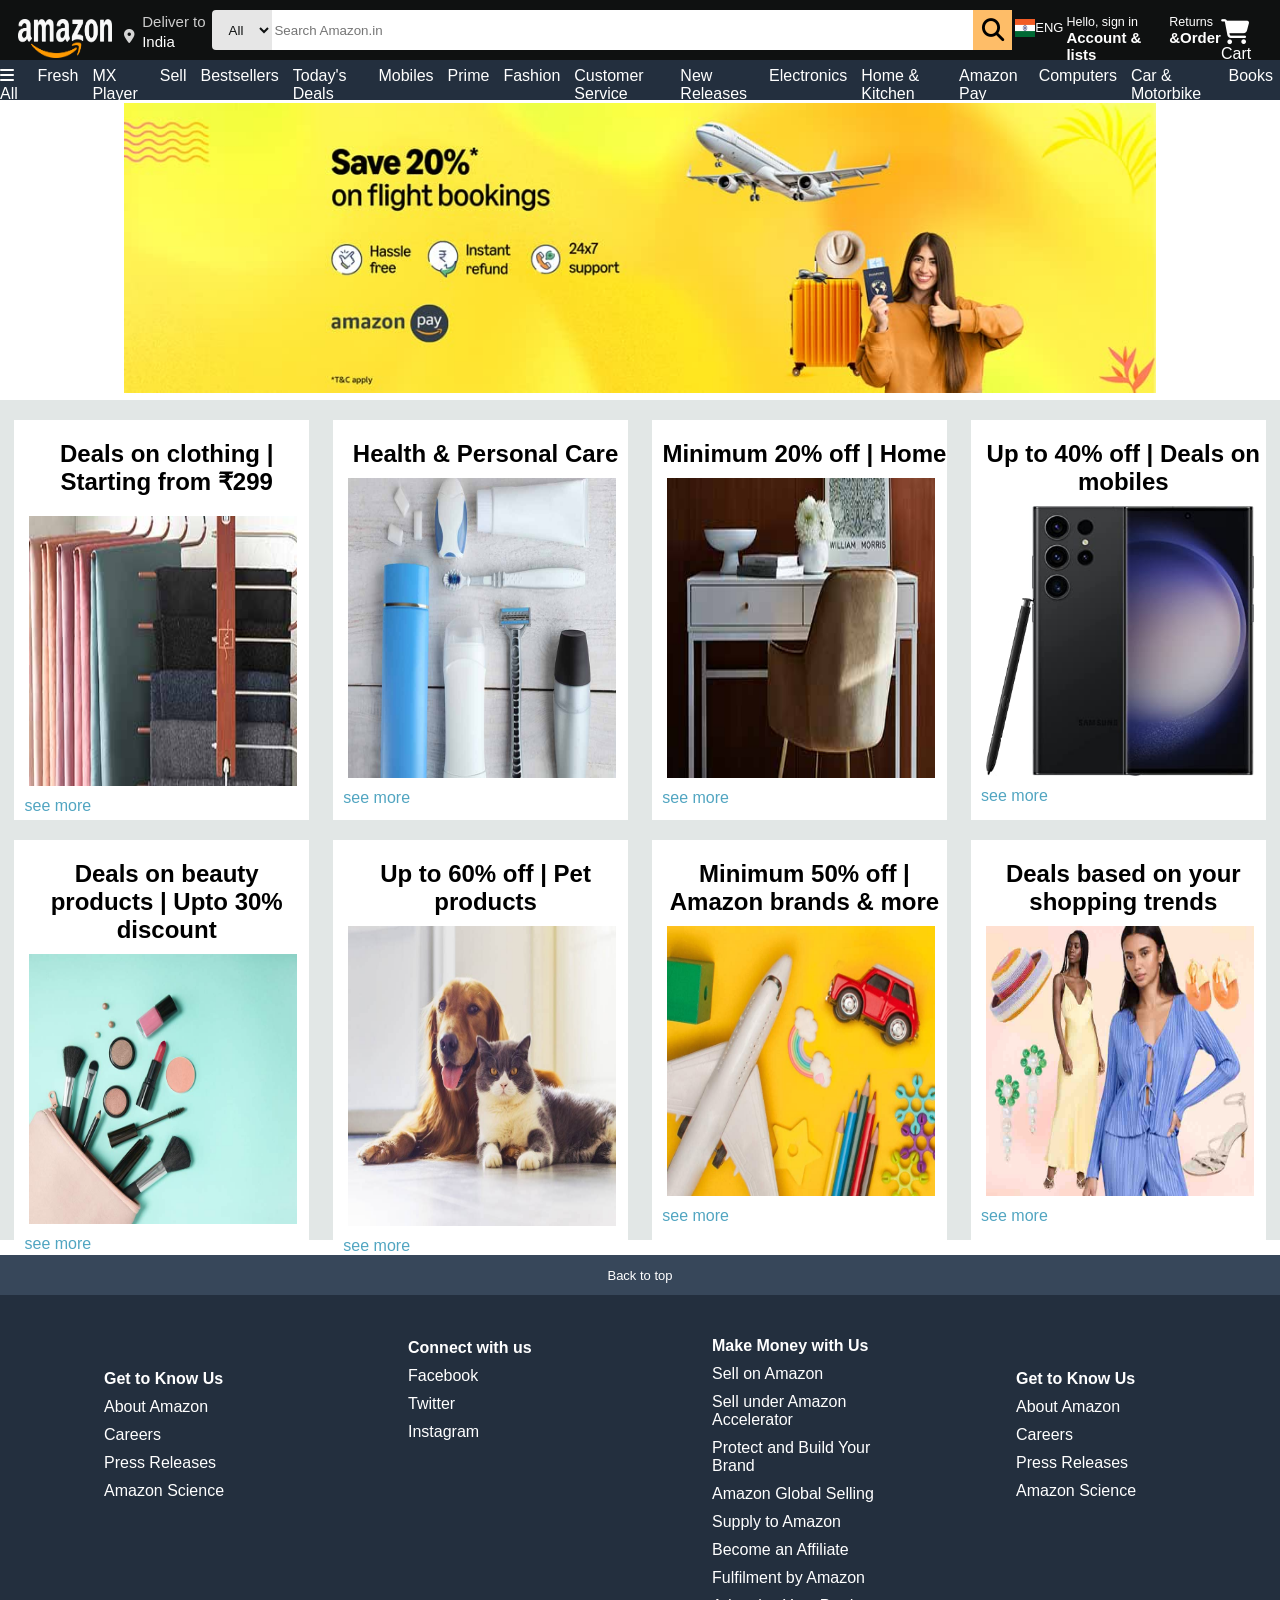
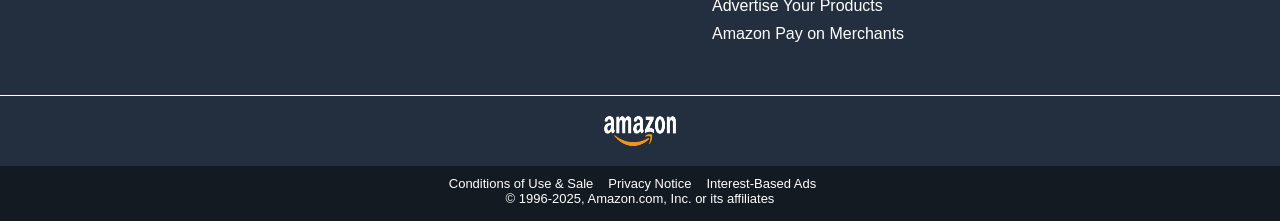
<file: index.html>
<!DOCTYPE html>
<html>
  <head>
    <meta charset="UTF-8" />
    <meta http-equiv="X-UA-Compatible" content="IE=edge" />
    <meta name="viewport" content="width=device-width, initial-scale=1.0" />
    <title>Amazon-clone</title>
    <link
      rel="stylesheet"
      href="https://cdnjs.cloudflare.com/ajax/libs/font-awesome/6.7.2/css/all.min.css"
      integrity="sha512-Evv84Mr4kqVGRNSgIGL/F/aIDqQb7xQ2vcrdIwxfjThSH8CSR7PBEakCr51Ck+w+/U6swU2Im1vVX0SVk9ABhg=="
      crossorigin="anonymous"
      referrerpolicy="no-referrer"
    />
    <link rel="stylesheet" href="style.css" />
  </head>
  <body>
    <header>
      <div class="navbar">
        <div class="nav-logo">
          <div class="logo-1">
            <a
              href="https://www.amazon.in/b/?_encoding=UTF8&node=1389401031&ref_=MSO_tile5_SeeallPC&pd_rd_w=b8d11&content-id=amzn1.sym.bd428427-e2fa-455b-845a-a54edb5f536f&pf_rd_p=bd428427-e2fa-455b-845a-a54edb5f536f&pf_rd_r=6DAHE2HDKK0ET1GTX49B&pd_rd_wg=oLncz&pd_rd_r=cbf60683-50b4-4e1b-b0a5-f2056c2221b8>"
            >
              <img class="amazon-logo" src="logos/amazon-logo-1.webp" />
            </a>
          </div>
        </div>
        <div class="address">
          <p class="address-1">Deliver to</p>
          <div class="location-icon">
            <i class="fa-solid fa-location-dot"></i>
          </div>
          <div>
            <p class="address-2">India</p>
          </div>
        </div>
        <div class="search-bar">
          <select class="search-select">
            <option>All</option>
          </select>
          <input class="search-amazon-in" placeholder="Search Amazon.in" />
          <div class="search-icon">
            <i class="fa-solid fa-magnifying-glass"></i>
          </div>
        </div>
        <div class="lang-logo">
          <div class="lang">
            <img class="flag" src="logos/flag-of-india.webp" />
          </div>
          <div class="eng">ENG</div>
        </div>
        <div class="sign-in">
          <p class="sign-in-1"><span>Hello, sign in</span></p>
          <p class="list">Account & lists</p>
        </div>
        <div class="return-order">
          <p class="return"><span>Returns</span></p>
          <p class="order">&Order</p>
        </div>
        <div class="cart">
          <i class="fa-solid fa-cart-shopping"></i>
          Cart
        </div>
      </div>
      <div class="panal">
        <div class="panal-icon">
          <i class="fa-solid fa-bars"></i>
          All
        </div>
        <div class="panal-options">
          <p>Fresh</p>
          <p>MX Player</p>
          <p>Sell</p>
          <p>Bestsellers</p>
          <p>Today's Deals</p>
          <p>Mobiles</p>
          <p>Prime</p>
          <p>Fashion</p>
          <p>Customer Service</p>
          <p>New Releases</p>
          <p>Electronics</p>
          <p>Home & Kitchen</p>
          <p>Amazon Pay</p>
          <p>Computers</p>
          <p>Car & Motorbike</p>
          <p>Books</p>
        </div>
      </div>
    </header>
    <div class="hero-section">
      <a
        href="https://www.amazon.in/s?k=flight+ticket&crid=16DAWY7UG8PVX&sprefix=fli%2Caps%2C261&ref=nb_sb_ss_ts-doa-p_1_3"
      >
        <img class="hero-img" src="logos/hero-3.jpg"
      /></a>
    </div>
    <div class="shop">
      <div class="boxs">
        <div class="box-1">
          <h2 class="box-1-text-1-1">Deals on clothing | Starting from ₹299</h2>
          <a
            href="https://www.amazon.in/s?k=clothes+organizer+for+wardrobe&crid=2FGHT1CRUJ0B8&sprefix=clo%2Caps%2C463&ref=nb_sb_ss_ts-doa-p_4_3"
          >
            <img class="box-1-img" src="logos/box1_image.jpg"
          /></a>
          <p class="box-1-text-1-2">see more</p>
        </div>
        <div class="box-2">
          <h2 class="box-2-text-2-1">Health & Personal Care</h2>
          <a
            href="https://www.amazon.in/s?k=health+and+care&crid=2B959WWYUBR75&sprefix=health+and+care%2Caps%2C331&ref=nb_sb_noss_1"
          >
            <img class="box-2-img" src="logos/box2_image.jpg" />
          </a>
          <p class="box-2-text-2-2">see more</p>
        </div>
        <div class="box-3">
          <h2 class="box-3-text-3-1">Minimum 20% off | Home</h2>
          <a
            href="https://www.amazon.in/s?k=home+products+chairs+beds+tables&crid=2DAN6HVFPPZNU&sprefix=home+products+chairs+beds+tab%2Caps%2C464&ref=nb_sb_noss"
          >
            <img class="box-3-img" src="logos/box3_image.jpg"
          /></a>
          <p class="box-3-text-3-2">see more</p>
        </div>
        <div class="box-4">
          <h2 class="box-4-text-4-1">Up to 40% off | Deals on mobiles</h2>
          <div>
            <a
              href="https://www.amazon.in/b/?_encoding=UTF8&node=1389401031&ref_=MSO_tile5_SeeallPC&pd_rd_w=b8d11&content-id=amzn1.sym.bd428427-e2fa-455b-845a-a54edb5f536f&pf_rd_p=bd428427-e2fa-455b-845a-a54edb5f536f&pf_rd_r=6DAHE2HDKK0ET1GTX49B&pd_rd_wg=oLncz&pd_rd_r=cbf60683-50b4-4e1b-b0a5-f2056c2221b8"
            >
              <img class="box-4-img" src="logos/box4_image.jpg" />
            </a>
          </div>
          <p class="box-4-text-4-2">see more</p>
        </div>
        <div class="box-5">
          <h2 class="box-5-text-5-1">
            Deals on beauty products | Upto 30% discount
          </h2>
          <a
            href="https://www.amazon.in/s?k=beauty+products&crid=1X5X6LP8S0GBZ&sprefix=beauty+products%2Caps%2C326&ref=nb_sb_noss_2"
          >
            <img class="box-5-img" src="logos/box5_image.jpg"
          /></a>
          <p class="box-5-text-5-2">see more</p>
        </div>
        <div class="box-6">
          <h2 class="box-6-text-6-1">Up to 60% off | Pet products</h2>
          <a
            href="https://www.amazon.in/s?k=pet+products&crid=3T6573HA4ZLG6&sprefix=pe+products%2Caps%2C1134&ref=nb_sb_noss_2"
          >
            <img class="box-6-img" src="logos/box6_image.jpg"
          /></a>
          <p class="box-6-text-6-2">see more</p>
        </div>
        <div class="box-7">
          <h2 class="box-7-text-7-1">Minimum 50% off | Amazon brands & more</h2>
          <a
            href="https://www.amazon.in/s?k=50%25+off+products&crid=2U78LPI0R2S76&sprefix=50%25%2Caps%2C270&ref=nb_sb_ss_ts-doa-p_3_3"
          >
            <img class="box-7-img" src="logos/box7_image.jpg"
          /></a>
          <p class="box-7-text-7-2">see more</p>
        </div>
        <div class="box-8">
          <h2 class="box-8-text-8-1">Deals based on your shopping trends</h2>
          <a
            href="https://www.amazon.in/events/greatsummersale?_encoding=UTF8&ref_=dealz_m2_see_more"
          >
            <img class="box-8-img" src="logos/box8_image.jpg"
          /></a>
          <p class="box-8-text-8-2">see more</p>
        </div>
      </div>
    </div>
    <footer>
      <div class="foot-1">Back to top</div>
      <div class="footer-2">
        <div class="footer-2-1">
          <ul class="foot-2">
            <p>Get to Know Us</p>
            <a>About Amazon </a>
            <a>Careers</a>
            <a>Press Releases</a>
            <a>Amazon Science</a>
          </ul>
        </div>
        <ul class="foot-1-1">
          <p>Connect with us</p>
          <a>Facebook</a>
          <a>Twitter</a>
          <a>Instagram</a>
        </ul>
        <ul class="foot-3">
          <p>Make Money with Us</p>
          <a>Sell on Amazon </a>
          <a>Sell under Amazon Accelerator</a>
          <a>Protect and Build Your Brand</a>
          <a>Amazon Global Selling</a>
          <a>Supply to Amazon</a>
          <a>Become an Affiliate</a>
          <a>Fulfilment by Amazon</a>
          <a>Advertise Your Products</a>
          <a>Amazon Pay on Merchants</a>
        </ul>
        <div class="footer-2-1">
          <ul class="foot-2">
            <p>Get to Know Us</p>
            <a>About Amazon </a>
            <a>Careers</a>
            <a>Press Releases</a>
            <a>Amazon Science</a>
          </ul>
        </div>
      </div>
      <div class="end-panal-1">
        <img class="end-panal-logo" src="logos/amazon_logo.png" />
      </div>
      <div class="end-panal-2">
        <div class="pages">
          <a>Conditions of Use & Sale</a>
          <a>Privacy Notice</a>
          <a>Interest-Based Ads</a>
        </div>
        <div class="copy-right">
          © 1996-2025, Amazon.com, Inc. or its affiliates
        </div>
      </div>
    </footer>
  </body>
</html>
</file>
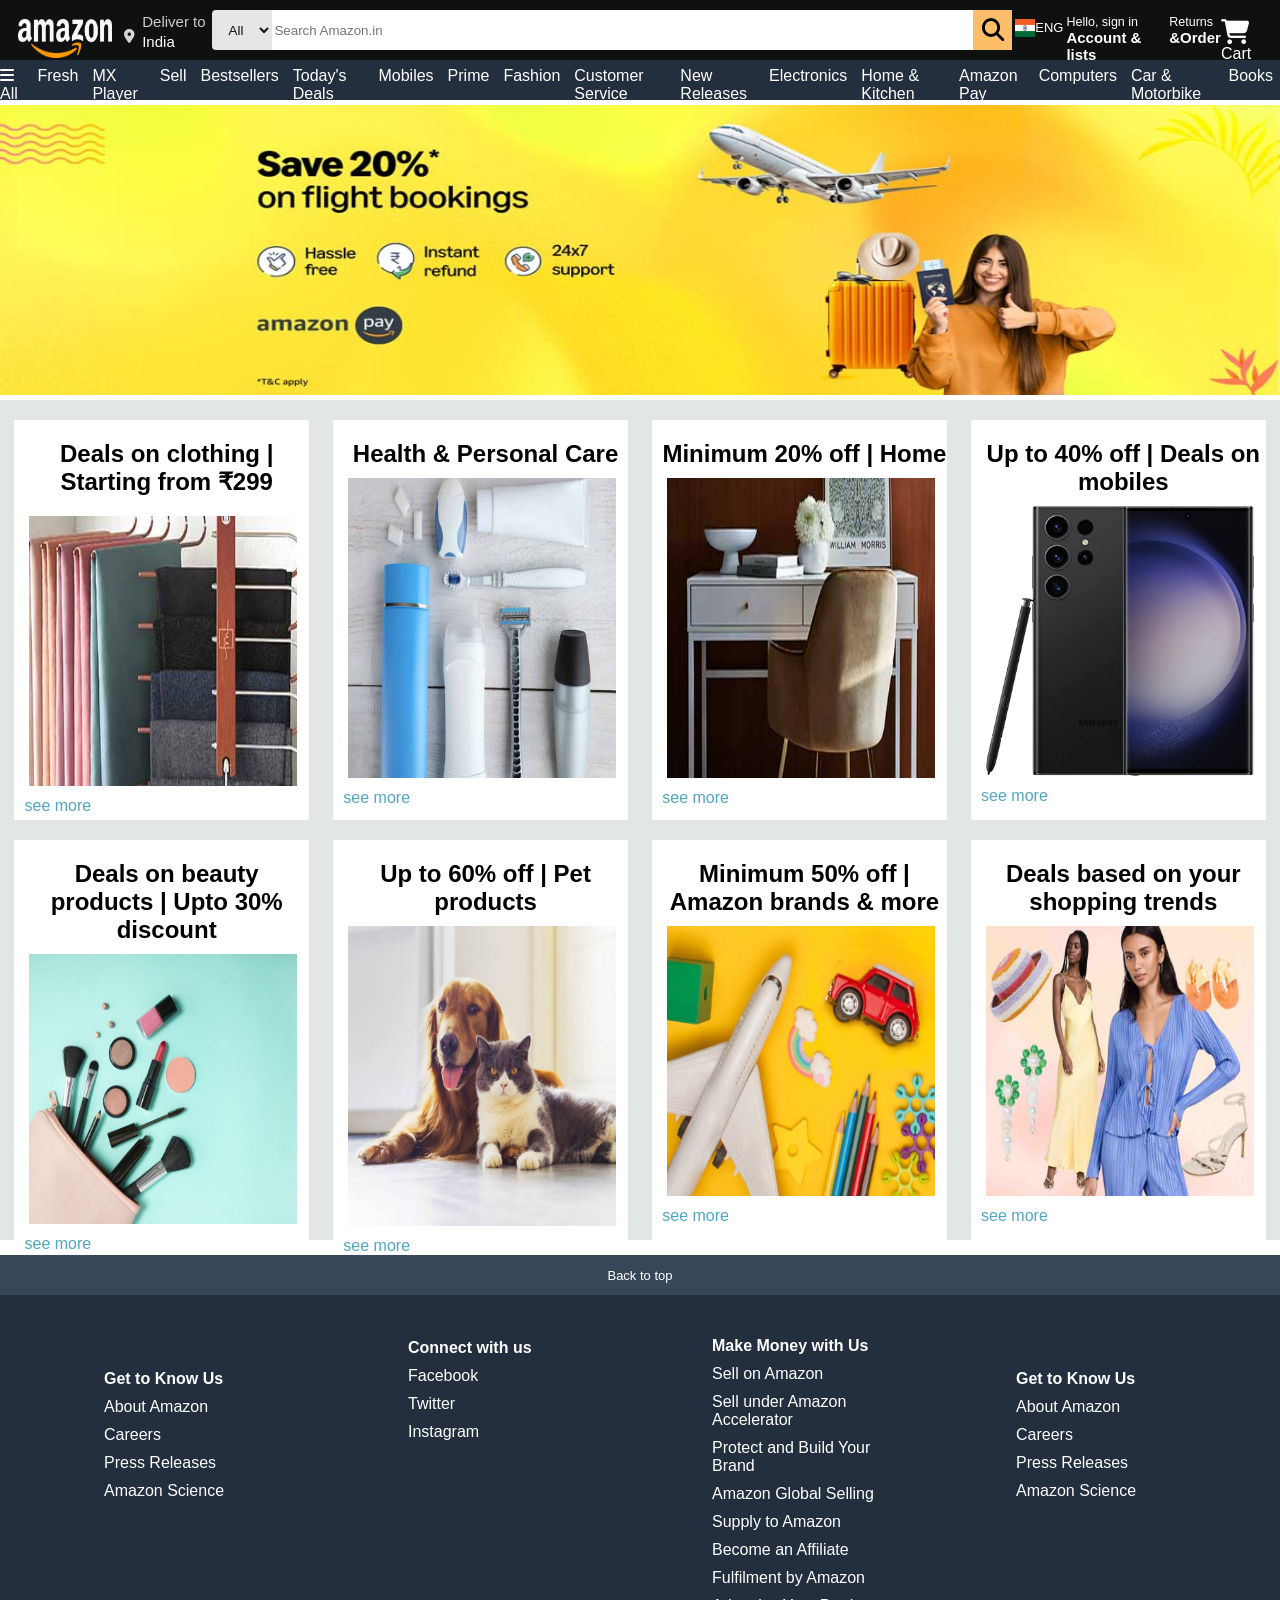
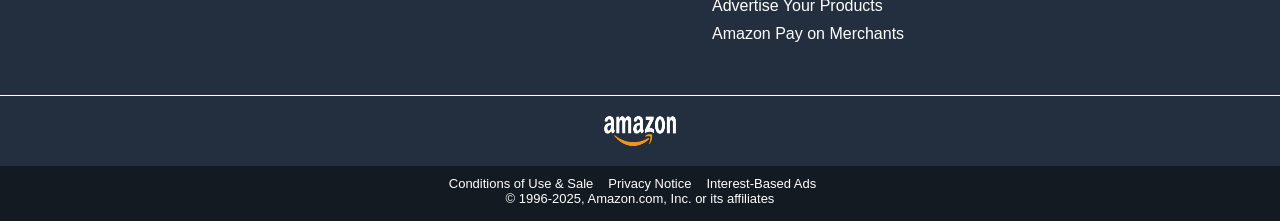
<file: Amazon-clone.html>
<!DOCTYPE html>
<html>
  <head>
    <meta charset="UTF-8" />
    <meta http-equiv="X-UA-Compatible" content="IE=edge" />
    <meta name="viewport" content="width=device-width, initial-scale=1.0" />
    <title>Amazon-clone</title>
    <link
      rel="stylesheet"
      href="https://cdnjs.cloudflare.com/ajax/libs/font-awesome/6.7.2/css/all.min.css"
      integrity="sha512-Evv84Mr4kqVGRNSgIGL/F/aIDqQb7xQ2vcrdIwxfjThSH8CSR7PBEakCr51Ck+w+/U6swU2Im1vVX0SVk9ABhg=="
      crossorigin="anonymous"
      referrerpolicy="no-referrer"
    />
    <link rel="stylesheet" href="style.css" />
  </head>
  <body>
    <header>
      <div class="navbar">
        <div class="nav-logo">
          <div class="logo-1">
            <img class="amazon-logo" src="logos/amazon-logo-1.webp" />
          </div>
        </div>
        <div class="address">
          <p class="address-1">Deliver to</p>
          <div class="location-icon">
            <i class="fa-solid fa-location-dot"></i>
          </div>
          <div>
            <p class="address-2">India</p>
          </div>
        </div>
        <div class="search-bar">
          <select class="search-select">
            <option>All</option>
          </select>
          <input class="search-amazon-in" placeholder="Search Amazon.in" />
          <div class="search-icon">
            <i class="fa-solid fa-magnifying-glass"></i>
          </div>
        </div>
        <div class="lang-logo">
          <div class="lang">
            <img class="flag" src="logos/flag-of-india.webp" />
          </div>
          <div class="eng">ENG</div>
        </div>
        <div class="sign-in">
          <p class="sign-in-1"><span>Hello, sign in</span></p>
          <p class="list">Account & lists</p>
        </div>
        <div class="return-order">
          <p class="return"><span>Returns</span></p>
          <p class="order">&Order</p>
        </div>
        <div class="cart">
          <i class="fa-solid fa-cart-shopping"></i>
          Cart
        </div>
      </div>
      <div class="panal">
        <div class="panal-icon">
          <i class="fa-solid fa-bars"></i>
          All
        </div>
        <div class="panal-options">
          <p>Fresh</p>
          <p>MX Player</p>
          <p>Sell</p>
          <p>Bestsellers</p>
          <p>Today's Deals</p>
          <p>Mobiles</p>
          <p>Prime</p>
          <p>Fashion</p>
          <p>Customer Service</p>
          <p>New Releases</p>
          <p>Electronics</p>
          <p>Home & Kitchen</p>
          <p>Amazon Pay</p>
          <p>Computers</p>
          <p>Car & Motorbike</p>
          <p>Books</p>
        </div>
      </div>
    </header>
    <div class="hero-section">
      <img class="hero-img" src="logos/hero-3.jpg" />
    </div>
    <div class="shop">
      <div class="boxs">
        <div class="box-1">
          <h2 class="box-1-text-1-1">Deals on clothing | Starting from ₹299</h2>
          <img class="box-1-img" src="logos/box1_image.jpg" />
          <p class="box-1-text-1-2">see more</p>
        </div>
        <div class="box-2">
          <h2 class="box-2-text-2-1">Health & Personal Care</h2>
          <img class="box-2-img" src="logos/box2_image.jpg" />
          <p class="box-2-text-2-2">see more</p>
        </div>
        <div class="box-3">
          <h2 class="box-3-text-3-1">Minimum 20% off | Home</h2>
          <img class="box-3-img" src="logos/box3_image.jpg" />
          <p class="box-3-text-3-2">see more</p>
        </div>
        <div class="box-4">
          <h2 class="box-4-text-4-1">Up to 40% off | Deals on mobiles</h2>
          <img class="box-4-img" src="logos/box4_image.jpg" />
          <p class="box-4-text-4-2">see more</p>
        </div>
        <div class="box-5">
          <h2 class="box-5-text-5-1">
            Deals on beauty products | Upto 30% discount
          </h2>
          <img class="box-5-img" src="logos/box5_image.jpg" />
          <p class="box-5-text-5-2">see more</p>
        </div>
        <div class="box-6">
          <h2 class="box-6-text-6-1">Up to 60% off | Pet products</h2>
          <img class="box-6-img" src="logos/box6_image.jpg" />
          <p class="box-6-text-6-2">see more</p>
        </div>
        <div class="box-7">
          <h2 class="box-7-text-7-1">Minimum 50% off | Amazon brands & more</h2>
          <img class="box-7-img" src="logos/box7_image.jpg" />
          <p class="box-7-text-7-2">see more</p>
        </div>
        <div class="box-8">
          <h2 class="box-8-text-8-1">Deals based on your shopping trends</h2>
          <img class="box-8-img" src="logos/box8_image.jpg" />
          <p class="box-8-text-8-2">see more</p>
        </div>
      </div>
    </div>
    <footer>
      <div class="foot-1">Back to top</div>
      <div class="footer-2">
        <div class="footer-2-1">
          <ul class="foot-2">
            <p>Get to Know Us</p>
            <a>About Amazon </a>
            <a>Careers</a>
            <a>Press Releases</a>
            <a>Amazon Science</a>
          </ul>
        </div>
        <ul class="foot-1-1">
          <p>Connect with us</p>
          <a>Facebook</a>
          <a>Twitter</a>
          <a>Instagram</a>
        </ul>
        <ul class="foot-3">
          <p>Make Money with Us</p>
          <a>Sell on Amazon </a>
          <a>Sell under Amazon Accelerator</a>
          <a>Protect and Build Your Brand</a>
          <a>Amazon Global Selling</a>
          <a>Supply to Amazon</a>
          <a>Become an Affiliate</a>
          <a>Fulfilment by Amazon</a>
          <a>Advertise Your Products</a>
          <a>Amazon Pay on Merchants</a>
        </ul>
        <div class="footer-2-1">
          <ul class="foot-2">
            <p>Get to Know Us</p>
            <a>About Amazon </a>
            <a>Careers</a>
            <a>Press Releases</a>
            <a>Amazon Science</a>
          </ul>
        </div>
      </div>
      <div class="end-panal-1">
        <img class="end-panal-logo" src="logos/amazon_logo.png" />
      </div>
      <div class="end-panal-2">
        <div class="pages">
          <a>Conditions of Use & Sale</a>
          <a>Privacy Notice</a>
          <a>Interest-Based Ads</a>
        </div>
        <div class="copy-right">
          © 1996-2025, Amazon.com, Inc. or its affiliates
        </div>
      </div>
    </footer>
  </body>
</html>
</file>
<file: style.css>
*{
  margin: 0;
  font-family: Arial, Helvetica, sans-serif;
  border: border-box;
}
/**header**/
.navbar {
  height: 60px;
  background-color:rgb(15, 17, 17);
  color: white;
  display: flex;
  justify-content: space-evenly;
  position: fixed;
  top: 0px;
  left: 0px;
  right: 0px;
} 
.nav-logo {
  height: 50px;
  width: 100px;
 
}
.logo-1 {
  background-size: cover;
  height: 50px;
  width: 100%;
}
/**box-1**/
.amazon-logo{
  height: 39px;
  width: 100%;
  margin: 1px;
  margin-top: 2px;
  padding-left: 15px;
  padding-right: 8px;
  padding-top: 15px;
  padding-bottom: 0px;
  border: 2px solid transparent;
  cursor: pointer;
}
.amazon-logo:hover{
  border: 2px solid white;
}
/**box-2**/
.address{
box-shadow: none;
box-sizing: border-box;
color: rgb(214, 214, 214);
cursor: pointer;
flex-direction: row;
flex-wrap: nowrap;
float: none;
font-family: "Amazon Ember", Arial, sans-serif;
font-size: 14px;
height: 50px;
line-height: 59px;
margin-bottom: 5px;
margin-left: 30px;
margin-right: 2px;
margin-top: 5px;
overflow-x: hidden;
overflow-y: hidden;
padding-bottom: 0px;
padding-left: 0px;
padding-right: 9px;
padding-top: 0px;
position: static;
scroll-margin-bottom: 0px;
scroll-margin-left: 0px;
scroll-margin-right: 0px;
scroll-margin-top: 0px;
text-decoration-color: rgb(214, 214, 214);
text-decoration-line: none;
text-decoration-style: solid;
text-decoration-thickness: auto;
text-size-adjust: 100%;
width: 90px;
-webkit-box-align: center;
}
.address:hover{
  border: 2px solid white;
}
.address-1{
  color: rgb(204, 204, 204);
  display: block;
  float: left;
  font-size: 15px;
  font-family: Arial, Helvetica, sans-serif;
  font-weight: 400;
  height: 14px;
  line-height: 14px;
  margin-top: 10px;
  padding-right: 0px;
  white-space-collapse: collapse;
  text-wrap-mode: nowrap;
  text-size-adjust: 100%;
  clear: both;
margin-left: 18px;
width: 70px;

}
.address-2{
  color: rgb(255, 255, 255);
  display: block;
  float: left;
  font-size: 15px;
  font-family: Arial, Helvetica, sans-serif;
  font-weight: 400;
  height: 10px;
  line-height: 5px;
  margin-top: 10px;
  padding-right: 0px;
  white-space-collapse: collapse;
  text-wrap-mode: nowrap;
  text-size-adjust: 100%;
  clear: both;
margin-left: 18px;
width: 70px;
margin-bottom: 0px;
 
}
.location-icon{
  height: 10px;
  width: 15px;
  line-height: 1px;
  font-size: 14px;
  left: 2px;
  margin-top: 8px;
}
/**box-3**/
.search-bar{
  display: flex;
  margin-top: 10px;
  margin-bottom: 10px;
  width: 850px;
  height: 40px;
  border-radius: 4px;
  justify-content: space-evenly;
}
.search-bar:hover{
  border: 2px solid #febd68;
}
.search-select{
  border-top-left-radius: 4px;
  border-bottom-left-radius: 4px;
  background-color: rgb(230, 230, 230);
  padding-left: 0px;
  margin-left: 0px;
  font-family: Arial, Helvetica, sans-serif;
  color: rgb(15, 17, 17);
  position: relative;
  width: 70px;
  height: 40px;
  display: flex;
  text-align: center;
  border: none;
  cursor: pointer;
}
.search-select:hover{
    background-color: rgb(201, 195, 195);
}
.search-amazon-in{
  width: 100%;
  border: none;
  font-family: Arial, Helvetica, sans-serif;
}
.search-icon{
 width: 45px;
 height: 40px;
 border: none;
 margin-left: 0px;
 background-color: #febd68;
 color: black;
 font-size: 1.4rem;
 display: flex;
 justify-content: center;
 align-items: center;
 cursor: pointer;
}
.search-icon:hover{
  background-color: #ecaa53;
}
.lang-logo{
  display: flex;
  margin: 1px;
  align-items: center;
  text-align: center;
  border: 2px solid transparent;
}
.lang-logo:hover{
  border: 2px solid white;
}
.flag{
  width: 20px;
  height: 18px;
}
.eng{
  font-size: small;
  font-family: Arial, Helvetica, sans-serif;
  padding-bottom: 5px;
}
.sign-in-1{
    font-size: smaller;
}
.sign-in{
  padding-top: 15px;
  font-family: Arial, Helvetica, sans-serif;
  font-size: 15px;
}
.sign-in:hover{
  border: 2px solid white;
}
.list{
  font-weight: bold;
}
.return{
  font-size: smaller;
}
.return-order{
padding-top: 15px;
font-family: Arial, Helvetica, sans-serif;
font-size: 15px;
}
.return-order:hover{
border: 2px solid white;
}
.order{
font-weight: bold;
}
.cart{
  padding-top: 20px;
  font-family: Arial, Helvetica, sans-serif;
}
.cart:hover{
  border: 2px solid white;
  width: 70px;
  font-weight: bold;
}
.cart i{
  font-size: 25px;
}
.panal{
  margin-top: 60px;
  height: 40px;
  width: 100%;
  background-color: rgb(35, 47, 62);
  color: white;
  display: flex;
  justify-content: center;
  justify-content: space-evenly;
}
.panal-options{
  display: flex;
}
.panal-options p{
  display: inline;
  margin: 7px;
  padding-top: 0px;
}
.panal-icon{
  padding-top: 7px;
}
.panal-icon:hover{
  border: 2px solid white;
}
.panal-options p:hover{
  border: 2px solid white;
}
.hero-section{
  height: 300px;
  width: 100%;
  display: flex;
  align-items: center;
  justify-content: center;

}
.hero-img{
  height: 290px;
  cursor: pointer;
  width: 100%;
}
.shop{
  width: 100%;

}
.box-1{
  height: 400px;
  width: 23%;
  margin-top: 20px;
  background-color: white;
  margin-left: 10px;
  margin-right: 10px;
}
.box-2{
  height: 400px;
  width: 23%;
  margin-top: 20px;
  background-color: white;
  margin-left: 10px;
  margin-right: 10px;
}
.box-3{
  height: 400px;
  width: 23%;
  margin-top: 20px;
  background-color: white;
  margin-left: 10px;
  margin-right: 10px;
}
.box-4{
  height: 400px;
  width: 23%;
  margin-top: 20px;
  background-color: white;
  margin-left: 10px;
  margin-right: 10px;
}
.box-5{
  height: 400px;
  width: 23%;
  margin-top: 20px;
  background-color: white;
  margin-left: 10px;
  margin-right: 10px;
}
.box-6{
  height: 400px;
  width: 23%;
  margin-top: 20px;
  background-color: white;
  margin-left: 10px;
  margin-right: 10px;
}
.box-7{
  height: 400px;
  width: 23%;
  margin-top: 20px;
  background-color: white;
  margin-left: 10px;
  margin-right: 10px;
}
.box-8{
  height: 400px;
  width: 23%;
  margin-top: 20px;
  background-color: white;
  margin-left: 10px;
  margin-right: 10px
}
.boxs{
  display: flex;
  flex-wrap: wrap;
  width: 100%;
  justify-content: space-evenly;
  background-color: #e2e7e6;
}
.box-1-text-1-1{
  text-align: center;
  padding-left: 10px;
  padding-top: 20px;
  color: black;
}
.box-1-text-1-2{
  padding-left: 10px;
  padding-top: 7px;
  color: rgb(81, 165, 193);
  cursor: pointer;
}
.box-1-img{
  height: 270px;
  width: 91%;
  padding-left: 15px;
  padding-top: 20px;
  cursor: pointer;
}
.box-2-text-2-1{
  text-align: center;
  padding-left: 10px;
  padding-top: 20px;
  color: black;
}
.box-2-text-2-2{
  padding-left: 10px;
  padding-top: 7px;
  color: rgb(81, 165, 193);
  cursor: pointer;
}
.box-2-img{
  height: 300px;
  width: 91%;
  padding-left: 15px;
  padding-top: 10px;
  cursor: pointer;
}
.box-3-text-3-1{
  text-align: center;
  padding-left: 10px;
  padding-top: 20px;
  color: black;
}
.box-3-text-3-2{
  padding-left: 10px;
  padding-top: 7px;
  color: rgb(81, 165, 193);
  cursor: pointer;
}
.box-3-img{
  height: 300px;
  width: 91%;
  padding-left: 15px;
  padding-top: 10px;
  cursor: pointer;
}
.box-4-text-4-1{
  text-align: center;
  padding-left: 10px;
  padding-top: 20px;
  color: black;
}
.box-4-text-4-2{
  padding-left: 10px;
  padding-top: 7px;
  color: rgb(81, 165, 193);
  cursor: pointer;
}
.box-4-img{
  height: 270px;
  width: 91%;
  padding-left: 15px;
  padding-top: 10px;
  cursor: pointer;
}
.box-5-text-5-1{
  text-align: center;
  padding-left: 10px;
  padding-top: 20px;
  color: black;
}
.box-5-text-5-2{
  padding-left: 10px;
  padding-top: 7px;
  color: rgb(81, 165, 193);
  cursor: pointer;
}
.box-5-img{
  height: 270px;
  width: 91%;
  padding-left: 15px;
  padding-top: 10px;
  cursor: pointer;
}
.box-6-text-6-1{
  text-align: center;
  padding-left: 10px;
  padding-top: 20px;
  color: black;
}
.box-6-text-6-2{
  padding-left: 10px;
  padding-top: 7px;
  color: rgb(81, 165, 193);
  cursor: pointer;
}
.box-6-img{
  height: 300px;
  width: 91%;
  padding-left: 15px;
  padding-top: 10px;
  cursor: pointer;
}
.box-7-text-7-1{
  text-align: center;
  padding-left: 10px;
  padding-top: 20px;
  color: black;
}
.box-7-text-7-2{
  padding-left: 10px;
  padding-top: 7px;
  color: rgb(81, 165, 193);
  cursor: pointer;
}
.box-7-img{
  height: 270px;
  width: 91%;
  padding-left: 15px;
  padding-top: 10px;
  cursor: pointer;
}
.box-8-text-8-1{
  text-align: center;
  padding-left: 10px;
  padding-top: 20px;
  color: black;
}
.box-8-text-8-2{
  padding-left: 10px;
  padding-top: 7px;
  color: rgb(81, 165, 193);
  cursor: pointer;
}
.box-8-img{
  height: 270px;
  width: 91%;
  padding-left: 15px;
  padding-top: 10px;
  cursor: pointer;
}
footer{
  margin-top: 15px;
  width: 100%;
}
.foot-1{
  background-color: #37475a;
  color: white;
  font-size: small;
  height: 40px;
  display: flex;
  align-items: center;
  justify-content: center;
  font-family: Arial, Helvetica, sans-serif;
  cursor: pointer;
}
.foot-1:hover{
  text-decoration: underline;
}
.footer-2{
  height: 400px;
  background-color: #232F3E;
  display: flex;

  align-items: center;
  justify-content: space-evenly;
}
ul {
  display: block;
  width: 200px;
}
.foot-2 p{
  color: white;
  font-weight: bolder;
  margin-bottom: 10px;
  cursor: pointer;
}
.foot-3{
  align-items: center;
  justify-content: space-evenly;
}
.foot-3 p{
  color: white;
  font-weight: bolder;
  margin-bottom: 10px;
  cursor: pointer;
}
.foot-3 a{
  display: block;
  color: white;
  margin-bottom: 10px;
  cursor: pointer;
}
.foot-3 a:hover{
  text-decoration: underline;
  }
  .foot-3 p:hover{
    text-decoration: underline;
    }
.foot-2 a {
  display: block;
  margin-bottom: 10px;
  background-color:#232F3E;
  color: white;
  cursor: pointer;
}
.foot-2 a:hover{
text-decoration: underline;
}
.foot-2 p:hover{
  text-decoration: underline;
}
.foot-1-1{
  padding-bottom: 200px;
}
  .foot-1-1 a {
    display: block;
    margin-bottom: 10px;
    color: white;
    cursor: pointer;
  }
  .foot-1-1 p{
    color: white;
    font-weight: bolder;
    margin-bottom: 10px;
    cursor: pointer;
  }
  .foot-1-1 a:hover{
  text-decoration: underline;
  }
  .foot-1-1 p:hover{
    text-decoration: underline;
    }
.footer-2-1{
  padding-bottom: 110px;
}
.foot-2-1{
  align-items: center;
  justify-content: space-evenly;
}
.foot-2-1 p{
  color: white;
  font-weight: bolder;
  margin-bottom: 10px;
  cursor: pointer;
}
.foot-2-1 a{
  display: block;
  color: white;
  margin-bottom: 10px;
  cursor: pointer;
}
.foot-2-1 a:hover{
  text-decoration: underline;
  }
  .foot-2-1 p:hover{
    text-decoration: underline;
    }
.end-panal-1{
  height: 70px;
  background-color: #232F3E;
  border-top: 0.1px solid white;
  display: flex;
  justify-content: center;
}
.end-panal-logo{
  width: 7%;
}
.end-panal-2{
  height: 55px;
  background-color: #131A22;
  color: white;
}
.pages{
  display: flex;
  align-items: center;
  justify-content: center;
  font-size: small;
  padding-top: 10px;
  cursor: pointer;
}
.copy-right{
  display: flex;
  align-items: center;
  justify-content: center;
  font-size: small;
}
.pages a{
  margin-right: 15px;
}
.pages a:hover{
  text-decoration: underline;
}
/*Mobile version */
@media only screen and (max-width: 600px) {
  .screen-width{
    width: 100%;
    max-width: 100%;
    margin: 0;
    padding: 0;
    overflow-x: hidden;
    overflow-y: hidden;
  }
  *{
    margin: 0;
    border: border-box;
    overflow-x: hidden;
  }
  .amazon-logo{
    width: 50px;
    height: 25px;
  }
  .logo-1{
    width: 80px;
  }
  .address{
    display: none;
  }
  .panal{
    display: none;
  }
  .lang-logo{
    display: none;
  }
  .eng{
    display: none;
  }
  .sign-in{
    display: none;
  }
  .cart{
    width: 50px;
    height: 40px;
    padding-right: 30px;
    padding-top: 20px;
    display: flex;
  }
  .cart i{
    font-size:medium;
    padding-right: 25px;
  }
  .return-order{
    display: none;
  }
  .search-bar{
    display: flex;
    margin-top: 10px;
    margin-bottom: 10px;
    width: 200px;
    height: 40px;
    border-radius: 4px;
    justify-content: space-evenly;
    padding-right: 30px;
  }
  .hero-section{
    width: 100%;
    height: 200px;
  }
  .hero-img{
    width: 90%;
    height: 130px;
    padding-left: 15px;
    padding-top: 63px;
  }
  .navbar{
    position: fixed;
  top: 0px;
  left: 0px;
  right: 0px;
  }
  .box-1{
    width: 95%;
  }
  .box-2{
    width: 95%;
  }
  .box-3{
    width: 95%;
  }
  .box-4{
    width: 95%;
  }
  .box-5{
    width: 95%;
  }
  .box-6{
    width: 95%;
  }
  .box-7{
    width: 95%;
  }
  .box-8{
    width: 95%;
  }
  .foot-2{
    font-size:xx-small;
    padding-left: 10px;
    padding-bottom: 40px;
  }
  .foot-3{
    font-size:xx-small;
    padding-left: 10px;
    padding-bottom: 25px;
  }
  .foot-1-1{
    font-size:xx-small;
    padding-left: 10px;
    padding-bottom: 170px;
  }
  .foot-2-1{
    font-size: xx-small;
    padding-left: 10px;
    padding-bottom: 0px;
  }
  .footer-2{
    height: 320px;
  }
    .end-panal-logo{
    width: 50px;
    height: 25px;
  }
}
</file>
